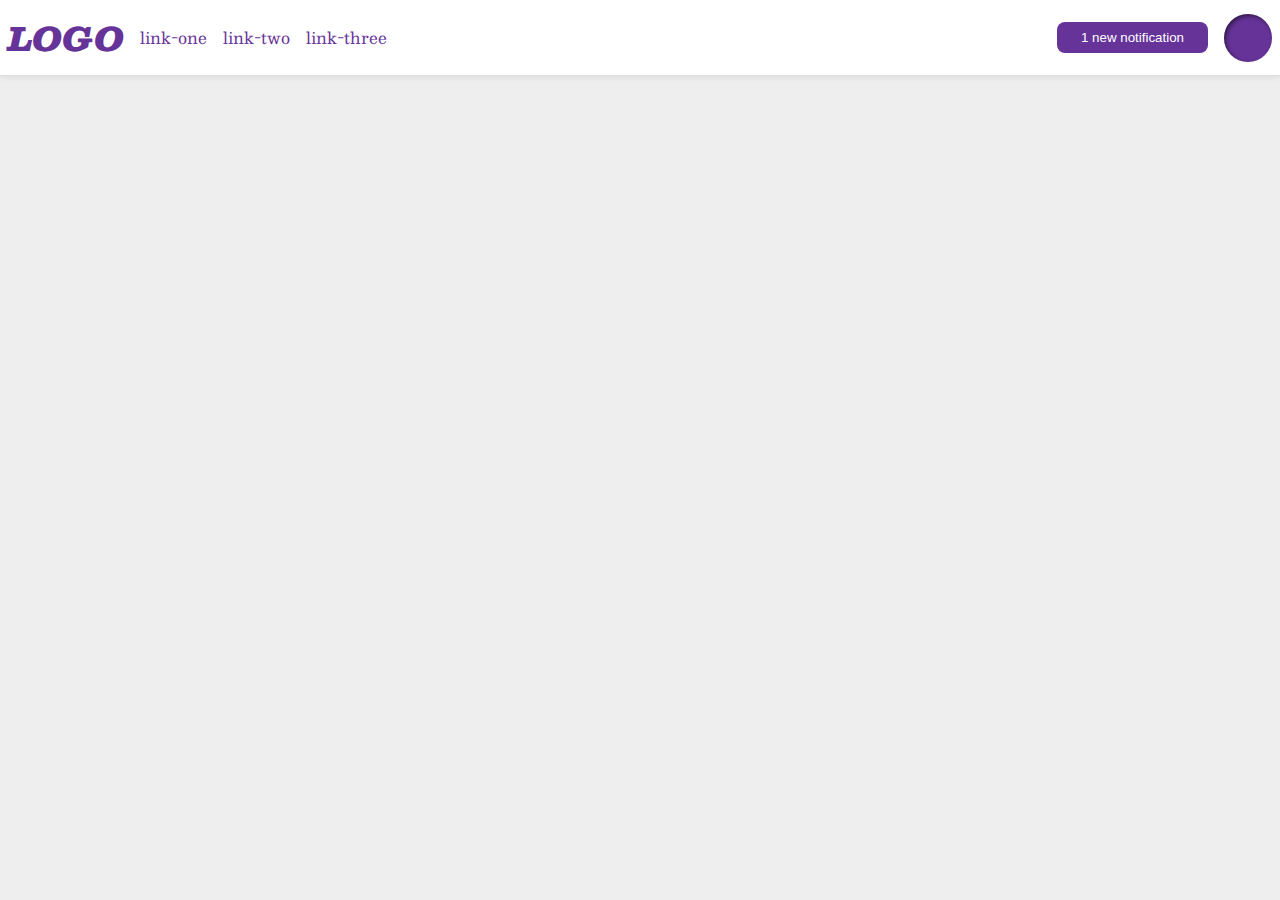
<file: flex/03-flex-header-2/index.html>
<!DOCTYPE html>
<html lang="en">
  <head>
    <meta charset="UTF-8">
    <meta http-equiv="X-UA-Compatible" content="IE=edge">
    <meta name="viewport" content="width=device-width, initial-scale=1.0">
    <title>Flex Header 2</title>
    <link rel="stylesheet" href="style.css">
  </head>
  <body>
    <div class="header">

      <div class="left">
        <div class="logo">
          LOGO
        </div>
        <ul class="links">
          <li><a href="google.com">link-one</a></li>
          <li><a href="google.com">link-two</a></li>
          <li><a href="google.com">link-three</a></li>
        </ul>
      </div>

      <div class="right">
        <button class="notifications">
          1 new notification
        </button>
        <div class="profile-image"></div>
      </div>
      
    </div>
  </body>
</html>
</file>
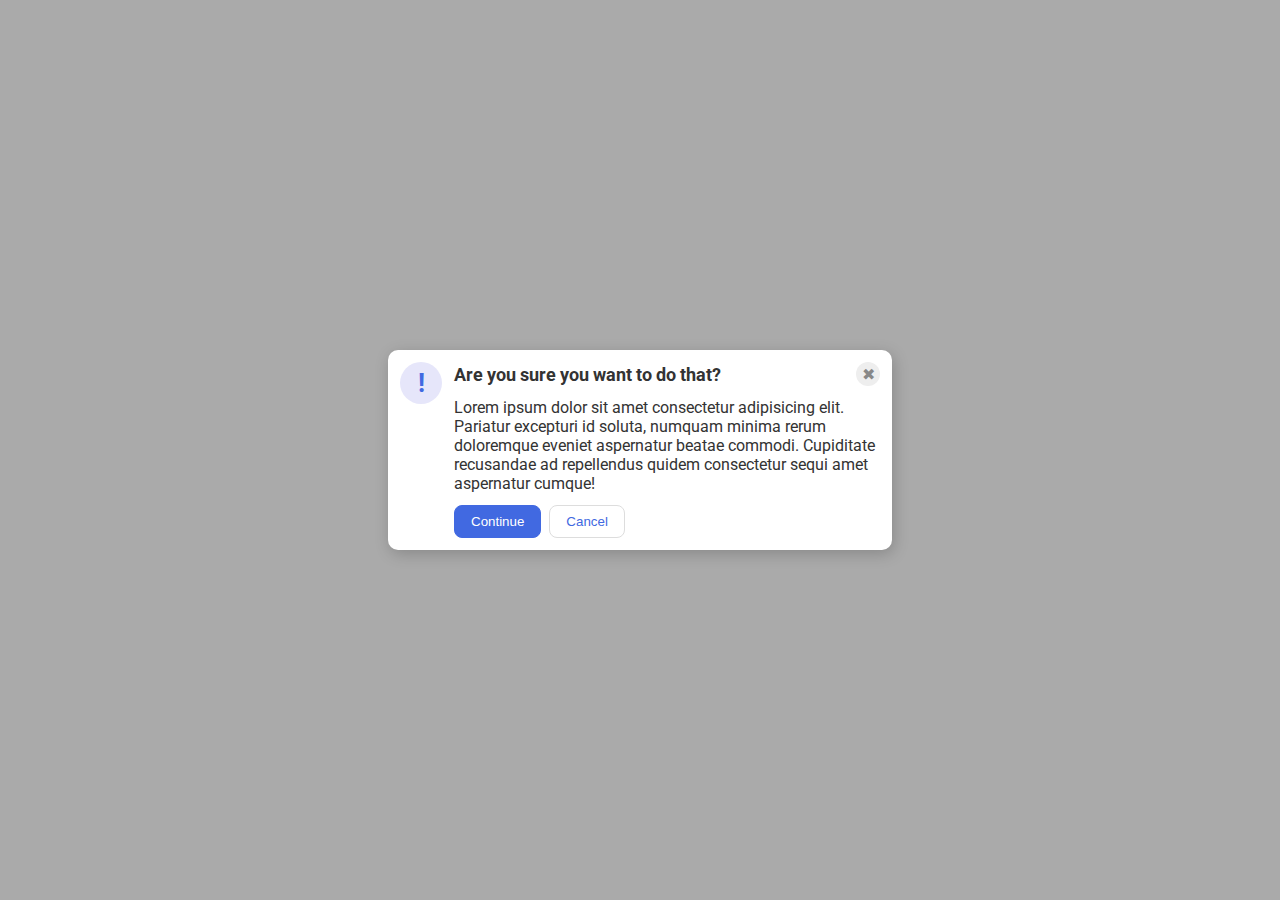
<file: flex/05-flex-modal/index.html>
<!DOCTYPE html>
<html lang="en">
  <head>
    <meta charset="UTF-8">
    <meta http-equiv="X-UA-Compatible" content="IE=edge">
    <meta name="viewport" content="width=device-width, initial-scale=1.0">
    <link rel="stylesheet" href="style.css">
    <title>Modal</title>
  </head>
  <body>
    <div class="modal">
      <div class="icon">!</div>
      <div class="message">
        <div class="header-group">
          <div class="header">Are you sure you want to do that?</div>
          <div class="close-button">✖</div>
        </div>
        <div class="text">Lorem ipsum dolor sit amet consectetur adipisicing elit. Pariatur excepturi id soluta, numquam minima rerum doloremque eveniet aspernatur beatae commodi. Cupiditate recusandae ad repellendus quidem consectetur sequi amet aspernatur cumque!</div>
        <div class="btn-group">
          <button class="continue">Continue</button>
          <button class="cancel">Cancel</button>
        </div>
      </div>
    </div>
  </body>
</html>
</file>
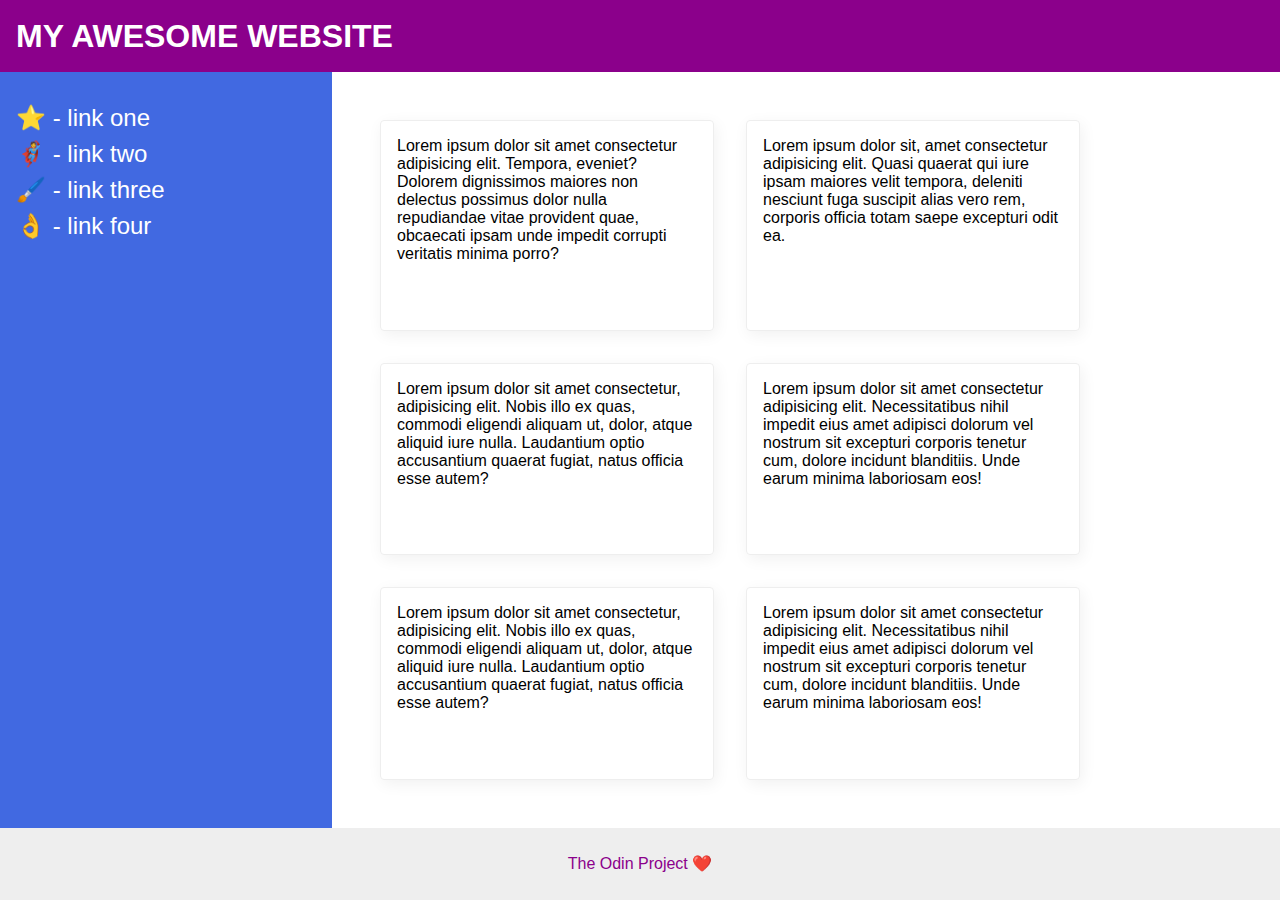
<file: flex/07-flex-layout-2/index.html>
<!DOCTYPE html>
<html lang="en">
  <head>
    <meta charset="UTF-8">
    <meta http-equiv="X-UA-Compatible" content="IE=edge">
    <meta name="viewport" content="width=device-width, initial-scale=1.0">
    <title>The Holy Grail</title>
    <link rel="stylesheet" href="style.css">
  </head>
  <body>
    <div class="header">
      MY AWESOME WEBSITE
    </div>
    
    <div class="container-main">
      <div class="sidebar">
        <ul>
          <li><a href="#">⭐ - link one</a></li>
          <li><a href="#">🦸 - link two</a></li>
          <li><a href="#">🖌️ - link three</a></li>
          <li><a href="#">👌 - link four</a></li>
        </ul>
      </div>
  
      <div class="container-cards">
        <div class="card">Lorem ipsum dolor sit amet consectetur adipisicing elit. Tempora, eveniet? Dolorem dignissimos maiores non delectus possimus dolor nulla repudiandae vitae provident quae, obcaecati ipsam unde impedit corrupti veritatis minima porro?</div>
        <div class="card">Lorem ipsum dolor sit, amet consectetur adipisicing elit. Quasi quaerat qui iure ipsam maiores velit tempora, deleniti nesciunt fuga suscipit alias vero rem, corporis officia totam saepe excepturi odit ea.</div>
        <div class="card">Lorem ipsum dolor sit amet consectetur, adipisicing elit. Nobis illo ex quas, commodi eligendi aliquam ut, dolor, atque aliquid iure nulla. Laudantium optio accusantium quaerat fugiat, natus officia esse autem?</div>
        <div class="card">Lorem ipsum dolor sit amet consectetur adipisicing elit. Necessitatibus nihil impedit eius amet adipisci dolorum vel nostrum sit excepturi corporis tenetur cum, dolore incidunt blanditiis. Unde earum minima laboriosam eos!</div>
        <div class="card">Lorem ipsum dolor sit amet consectetur, adipisicing elit. Nobis illo ex quas, commodi eligendi aliquam ut, dolor, atque aliquid iure nulla. Laudantium optio accusantium quaerat fugiat, natus officia esse autem?</div>
        <div class="card">Lorem ipsum dolor sit amet consectetur adipisicing elit. Necessitatibus nihil impedit eius amet adipisci dolorum vel nostrum sit excepturi corporis tenetur cum, dolore incidunt blanditiis. Unde earum minima laboriosam eos!</div>
      </div>
    </div>
    
    <div class="footer">
      The Odin Project ❤️
    </div>
  </body>
</html>
</file>
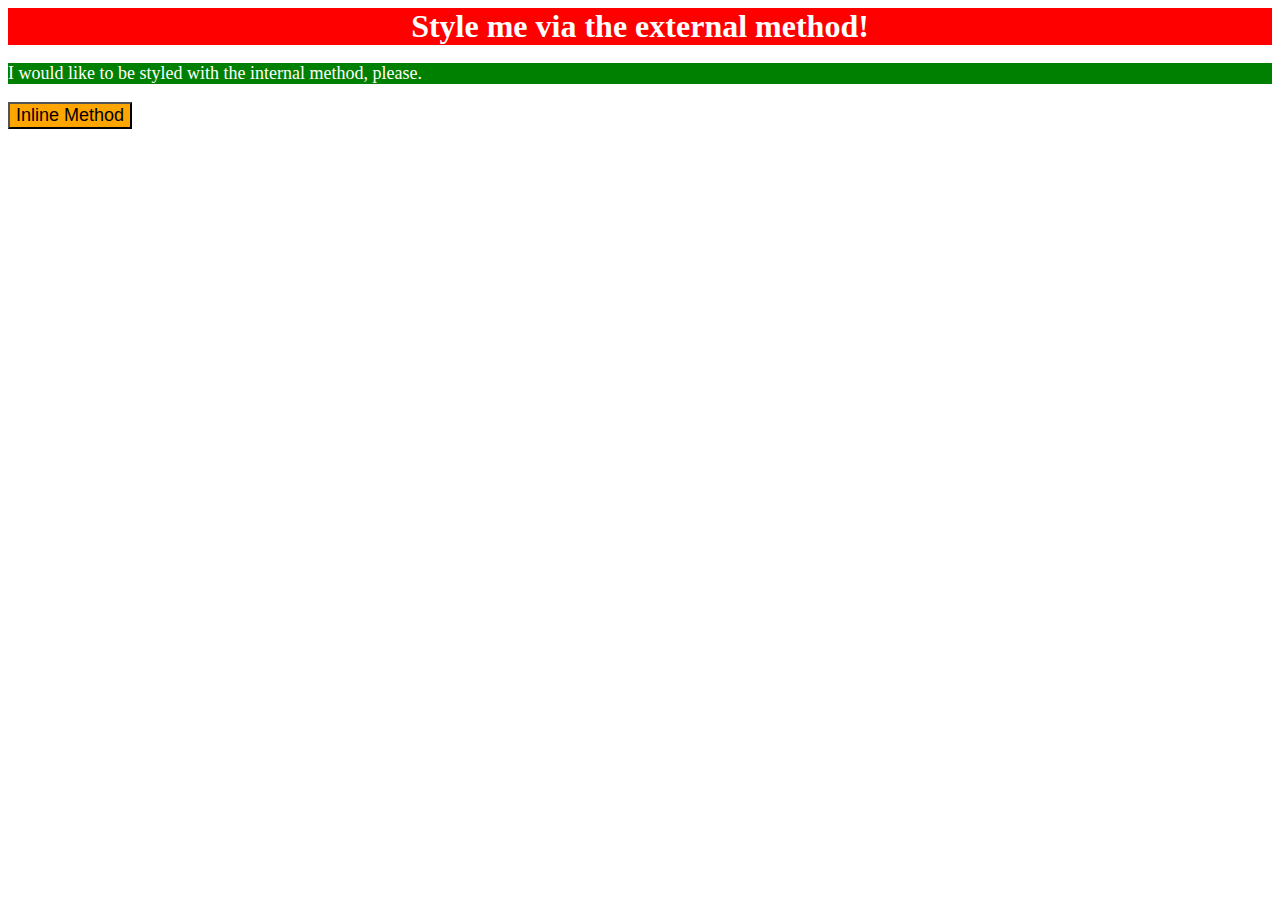
<file: foundations/01-css-methods/index.html>
<!DOCTYPE html>
<html lang="en">
  <head>
    <meta charset="UTF-8">
    <meta http-equiv="X-UA-Compatible" content="IE=edge">
    <meta name="viewport" content="width=device-width, initial-scale=1.0">
    <title>Methods for Adding CSS</title>
    <link rel="stylesheet" href="./style.css">

    <style>
      p {
        background-color: green;
        color: white;
        font-size: 18px;
      }
    </style>
  </head>
  <body>
    <div>Style me via the external method!</div>
    <p>I would like to be styled with the internal method, please.</p>
    <button style="background-color: orange; font-size: 18px;">Inline Method</button>
  </body>
</html>
</file>
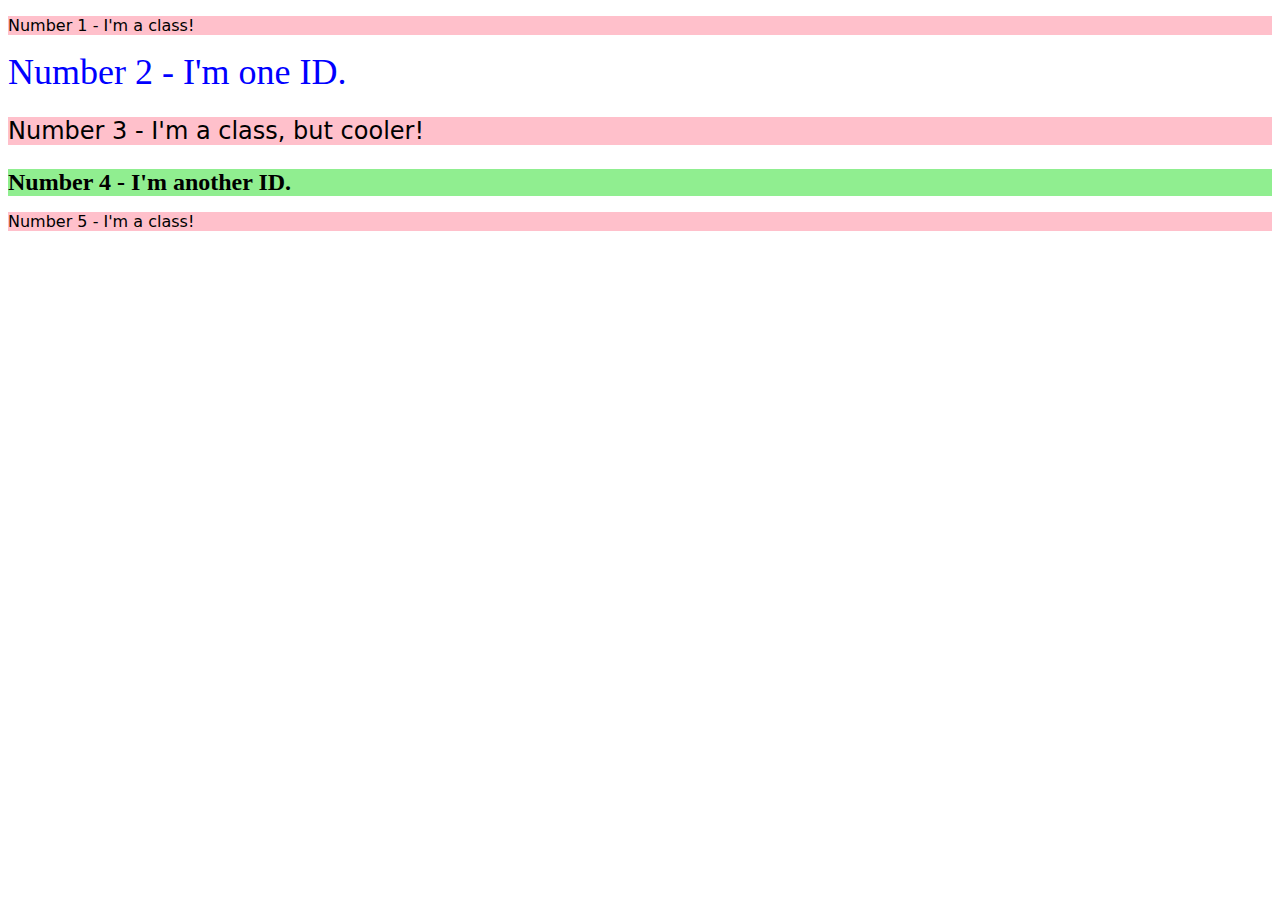
<file: foundations/02-class-id-selectors/index.html>
<!DOCTYPE html>
<html lang="en">
  <head>
    <meta charset="UTF-8">
    <meta http-equiv="X-UA-Compatible" content="IE=edge">
    <meta name="viewport" content="width=device-width, initial-scale=1.0">
    <title>Class and ID Selectors</title>
    <link rel="stylesheet" href="./style.css">
  </head>
  <body>
    <p class="odd">Number 1 - I'm a class!</p>
    <div id="second">Number 2 - I'm one ID.</div>
    <p class="odd third">Number 3 - I'm a class, but cooler!</p>
    <div id="fourth">Number 4 - I'm another ID.</div>
    <p class="odd">Number 5 - I'm a class!</p>
  </body>
</html>
</file>
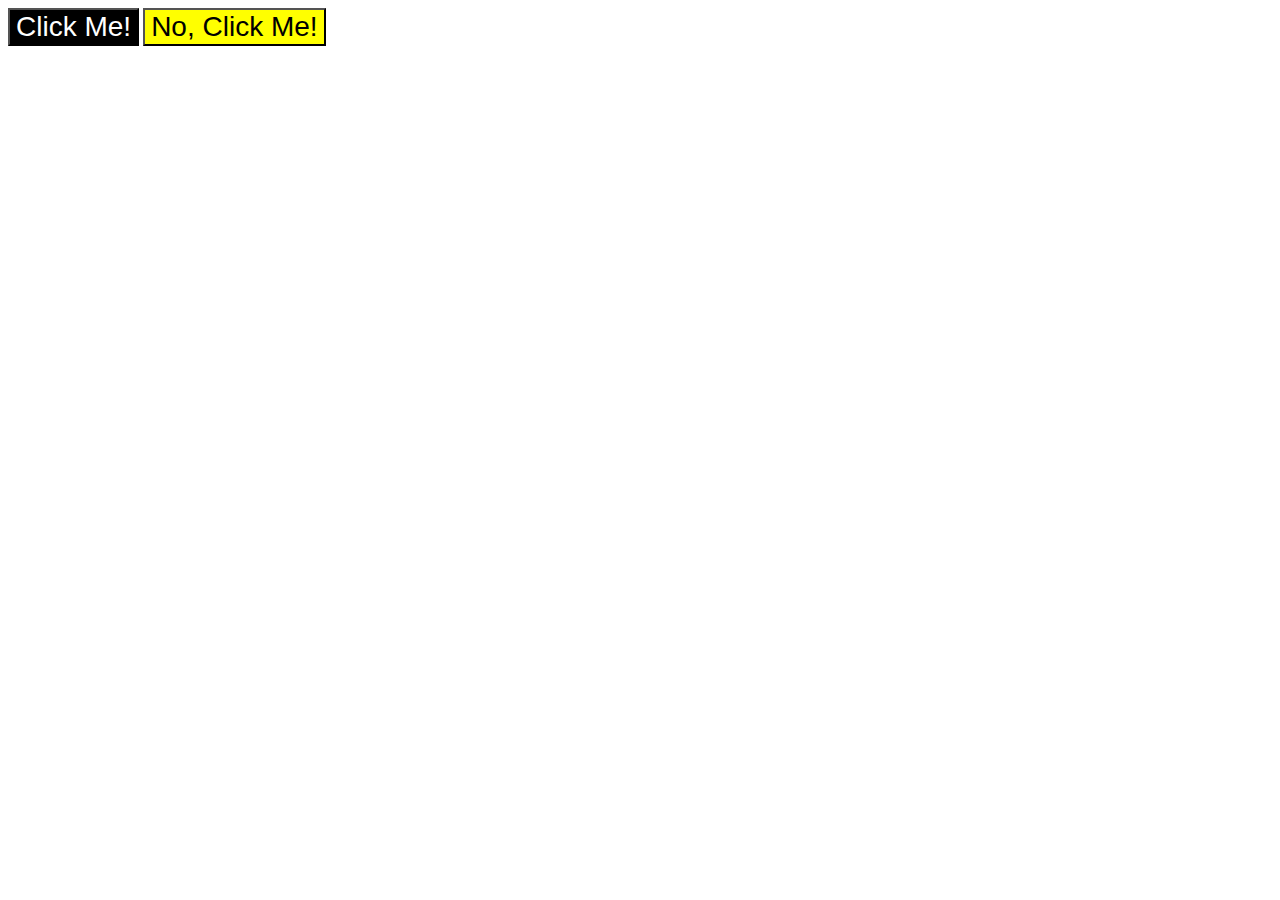
<file: foundations/03-grouping-selectors/index.html>
<!DOCTYPE html>
<html lang="en">
  <head>
    <meta charset="UTF-8">
    <meta http-equiv="X-UA-Compatible" content="IE=edge">
    <meta name="viewport" content="width=device-width, initial-scale=1.0">
    <title>Grouping Selectors</title>
    <link rel="stylesheet" href="./style.css">
  </head>
  <body>
    <button class="black-btn">Click Me!</button>
    <button class="yellow-btn">No, Click Me!</button>
  </body>
</html>
</file>
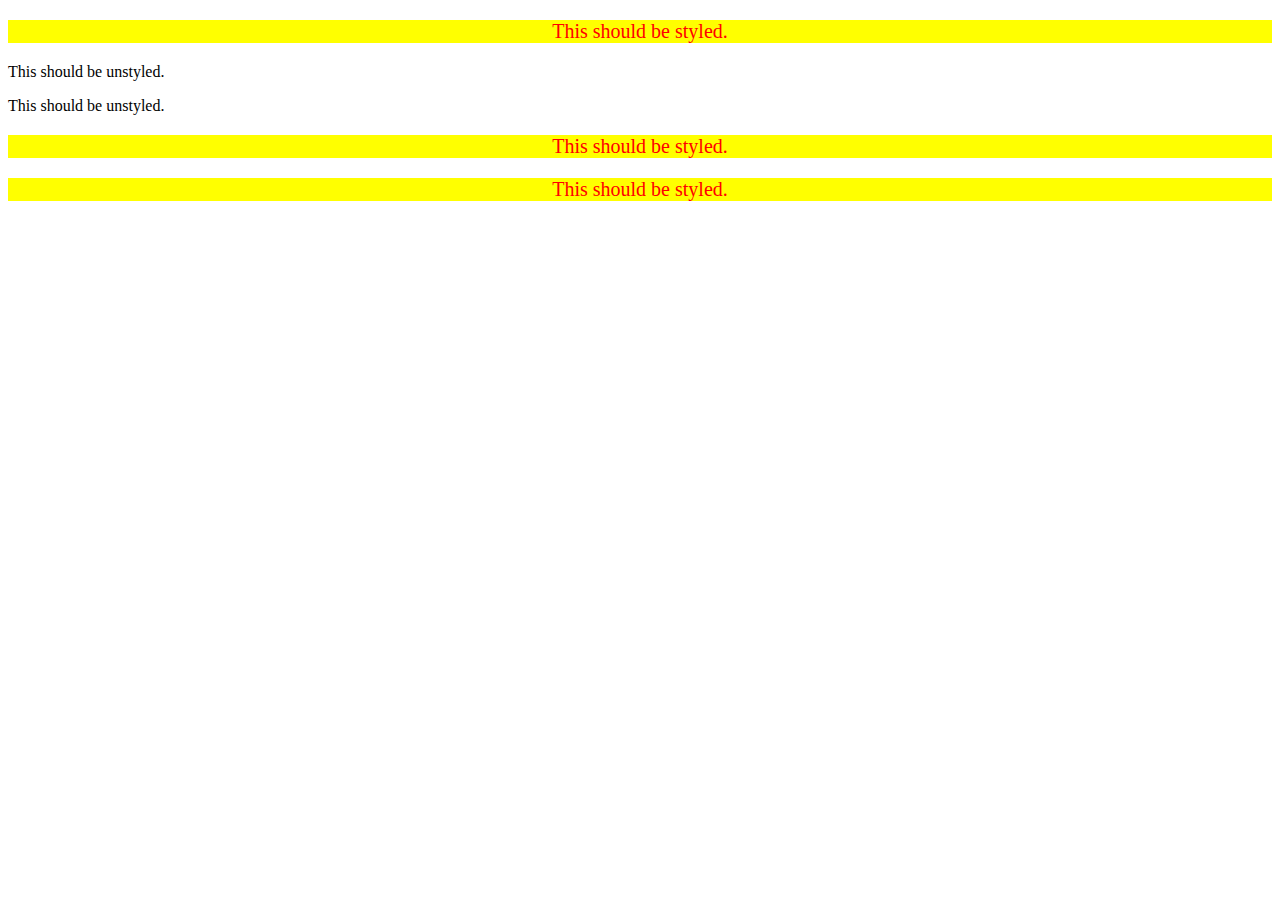
<file: foundations/05-descendant-combinator/index.html>
<!DOCTYPE html>
<html lang="en">
  <head>
    <meta charset="UTF-8">
    <meta http-equiv="X-UA-Compatible" content="IE=edge">
    <meta name="viewport" content="width=device-width, initial-scale=1.0">
    <title>Descendant Combinator</title>
    <link rel="stylesheet" href="./style.css">
  </head>
  <body>
    <div class="container">
      <p class="text">This should be styled.</p>
    </div>
    <p class="text">This should be unstyled.</p>
    <p class="text">This should be unstyled.</p>
    <div class="container">
      <p class="text">This should be styled.</p>
      <p class="text">This should be styled.</p>
    </div>
  </body>
</html>
</file>
<file: flex/03-flex-header-2/style.css>
/* this is some magical font-importing.  
you'll learn about it later. */
@import url('https://fonts.googleapis.com/css2?family=Besley:ital,wght@0,400;1,900&display=swap');

body {
  margin: 0;
  background: #eee;
  font-family: Besley, serif;
}

.header {
  background: white;
  border-bottom: 1px solid #ddd;
  box-shadow: 0 0 8px rgba(0,0,0,.1);

  display: flex;
  justify-content: space-between;
  padding: 8px;
}

.left, .right {

  display: flex;
  align-items: center;
  gap: 16px;
}

.profile-image {
  background: rebeccapurple;
  box-shadow: inset 2px 2px 4px rgba(0,0,0,.5);
  border-radius: 50%;
  width: 48px;
  height:  48px;
}

.logo {
  color: rebeccapurple;
  font-size: 32px;
  font-weight: 900;
  font-style: italic;
}

button {
  border: none;
  border-radius: 8px;
  background: rebeccapurple;
  color: white;
  padding: 8px 24px;
}

a {
  /* this removes the line under our links */
  text-decoration: none;
  color: rebeccapurple;
}

ul {
  list-style-type: none;

  display: flex;
  padding: 0;
  gap: 16px;
}
</file>
<file: flex/05-flex-modal/style.css>
@import url('https://fonts.googleapis.com/css2?family=Roboto:wght@400;700&display=swap');

html, body {
  height: 100%;
}

body {
  font-family: Roboto, sans-serif;
  margin: 0;
  background: #aaa;
  color: #333;
  /* I'll give you this one for free lol */
  display: flex;
  align-items: center;
  justify-content: center;
}

.modal {
  background: white;
  width: 480px;
  border-radius: 10px;
  box-shadow: 2px 4px 16px rgba(0,0,0,.2);

  display: flex;
  padding: 12px;
  gap: 12px;
}

.message {

  display: flex;
  flex-flow: column wrap;
  gap: 12px;
}

.header-group {

  display: flex;
  justify-content: space-between;
  align-items: center;
}

.btn-group {

  display: flex;
  gap: 8px;
}

.header {

  font-size: 18px;
  font-weight: bolder;
}

.icon {
  color: royalblue;
  font-size: 26px;
  font-weight: 700;
  background: lavender;
  width: 42px;
  height: 42px;
  border-radius: 50%;
  display: flex;
  align-items: center;
  justify-content: center;

  flex-shrink: 0;
}

.close-button {
  background: #eee;
  border-radius: 50%;
  color: #888;
  font-weight: 400;
  font-size: 16px;
  height: 24px;
  width: 24px;
  display: flex;
  align-items: center;
  justify-content: center;
}

button {
  padding: 8px 16px;
  border-radius: 8px;
}

button.continue {
  background: royalblue;
  border: 1px solid royalblue;
  color: white;
}

button.cancel {
  background: white;
  border: 1px solid #ddd;
  color: royalblue;
}
</file>
<file: flex/07-flex-layout-2/style.css>
body {
  font-family: -apple-system, BlinkMacSystemFont, 'Segoe UI', Roboto, Oxygen, Ubuntu, Cantarell, 'Open Sans', 'Helvetica Neue', sans-serif;
  margin: 0;
  min-height: 100vh;

  display: flex;
  flex-flow: column nowrap;
}

.header {
  height: 72px;
  background: darkmagenta;
  color: white;

  font-size: 32px;
  font-weight: 900;
  padding: 0 16px;
  line-height: 72px;
}

.footer {
  height: 72px;
  background: #eee;
  color: darkmagenta;

  text-align: center;
  line-height: 72px;
}

.container-main {

  display: flex;
  flex: 1;
}

.sidebar {
  width: 300px;
  background: royalblue;

  padding: 16px;
  flex: 0 0 auto;
}

.sidebar ul {
  
  list-style: none;  
  padding: 0;
}

.sidebar li {

  margin-bottom: 8px;
}

.sidebar a {

  text-decoration: none;
  color: white;
  font-size: 24px;
}

.container-cards {

  display: flex;
  padding: 32px;
  flex-wrap: wrap;
}

.card {
  border: 1px solid #eee;
  box-shadow: 2px 4px 16px rgba(0,0,0,.06);
  border-radius: 4px;

  padding: 16px;
  margin: 16px;
  max-width: 300px;
}
</file>
<file: foundations/01-css-methods/style.css>
div {
    background-color: red;
    color: white;
    text-align: center;
    font-size: 32px;
    font-weight: bold;
}
</file>
<file: foundations/02-class-id-selectors/style.css>
.odd {
    background-color: pink;
    font-family: Verdana, 'DejaVu Sans', sans-serif;
}

#second {
    color: blue;
    font-size: 36px;
}

.third {
    font-size: 24px;
}

#fourth {
    background-color: lightgreen;
    font-size: 24px;
    font-weight: bold;
}
</file>
<file: foundations/03-grouping-selectors/style.css>
.black-btn {
    background-color: black;
    color: white;
}

.yellow-btn {
    background-color: yellow;
}

.black-btn, 
.yellow-btn {
    font-size: 28px;
    font-family: Helvetica, 'Times New Roman', sans-serif;
}
</file>
<file: foundations/05-descendant-combinator/style.css>
.container .text {
    background-color: yellow;
    color: red;
    font-size: 20px;
    text-align: center;
}
</file>
